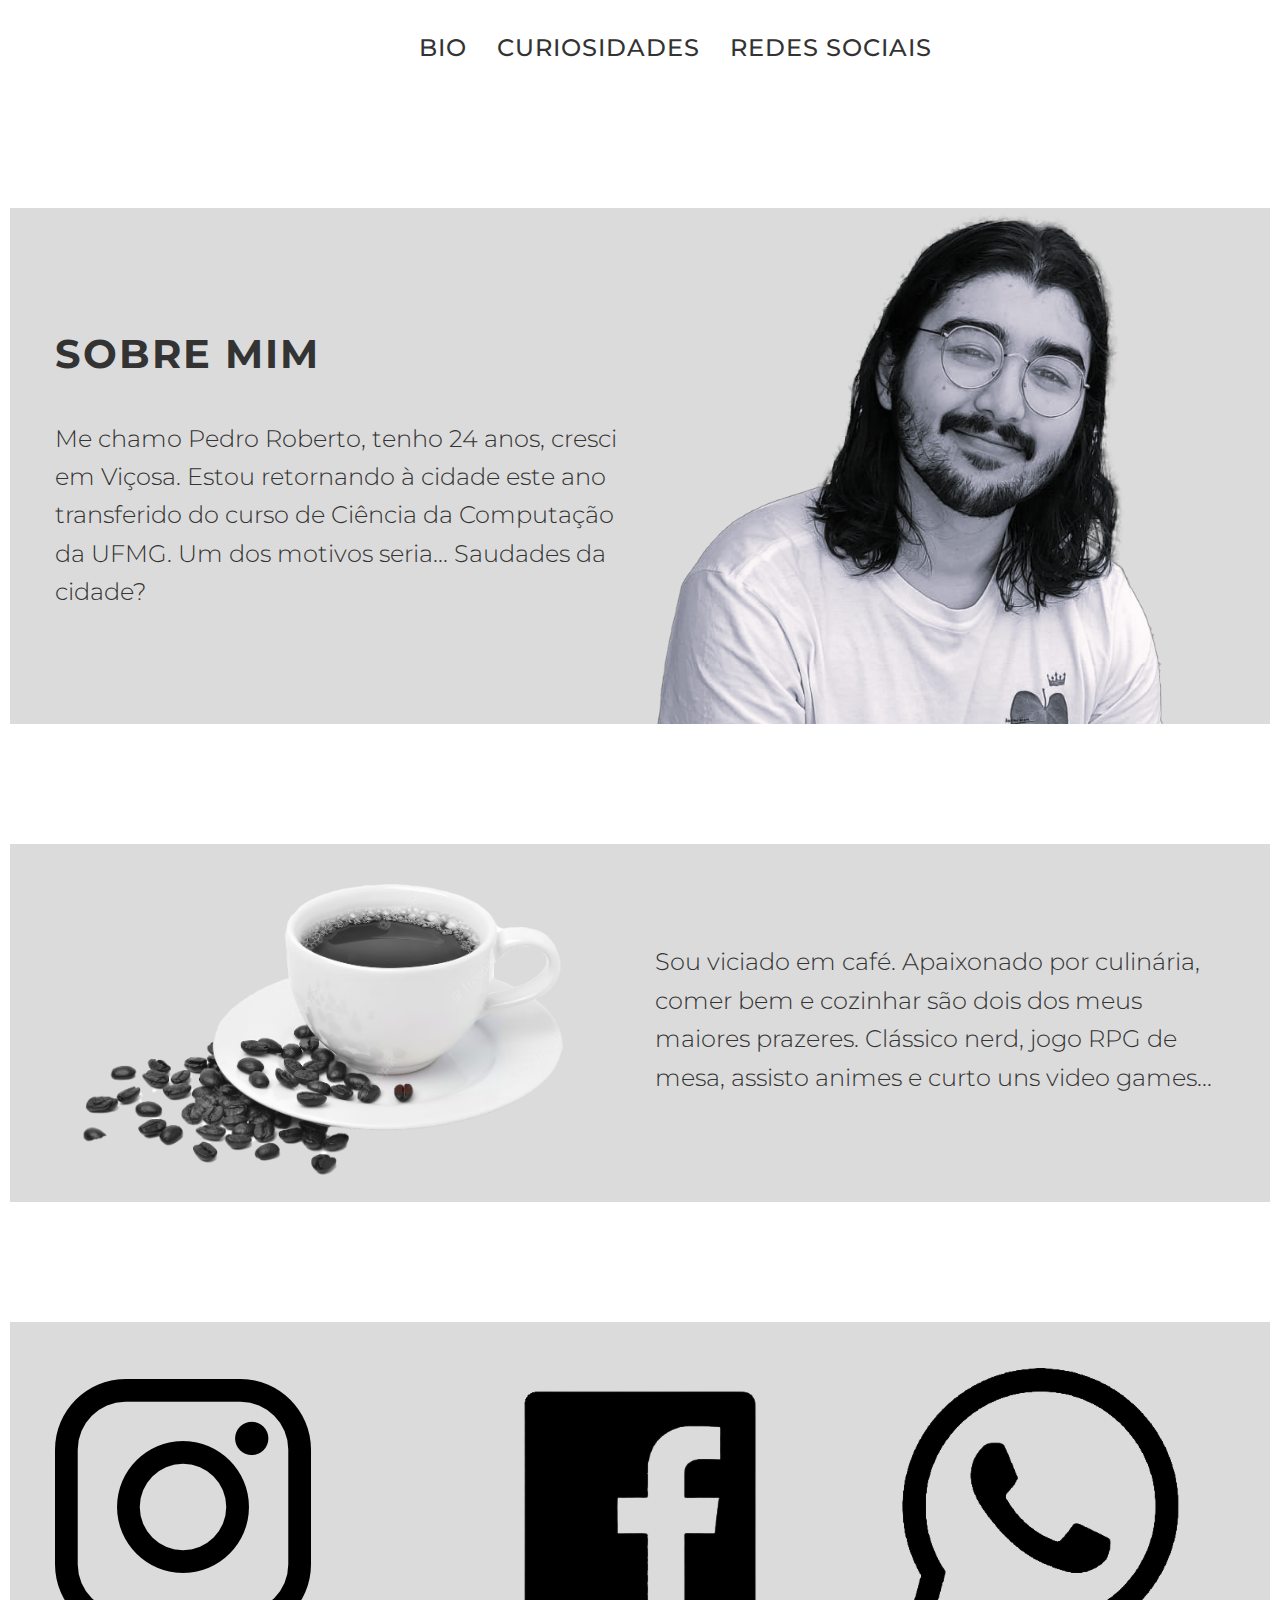
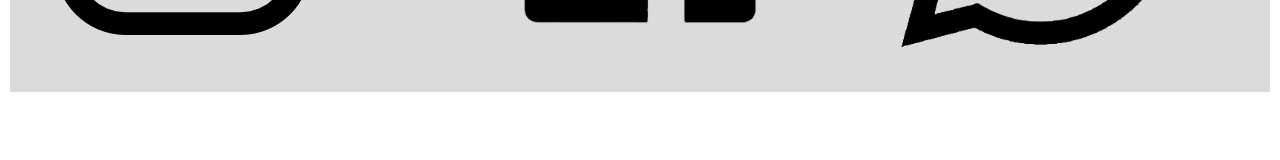
<file: Index.html>
﻿<!DOCTYPE html>
<html lang="pt-br">

<head>
    <meta charset="UTF-8">
    <title>Pedro</title>
    <link rel="stylesheet" href="assets/css/style.css">
</head>

<body>
    <header>
        <div class="container">
            <nav>
                <ul>
                    <li><a href="#bio">Bio</a></li>
                    <li><a href="#cu">Curiosidades</a></li>
                    <li><a href="#rede">Redes Sociais</a></li>
                </ul>
            </nav>
        </div>
    </header>


    <section id="sobre">
        <div class="container section-container">
            <div class="row">
                <div class="col">
                    <div class="text">
                        <h1>Sobre Mim</h1>
                        <p>Me chamo Pedro Roberto, tenho 24 anos, cresci em Viçosa. Estou retornando à cidade este ano transferido do curso de Ciência da Computação da UFMG. Um dos motivos seria... Saudades da cidade?</p>
                    </div>
                </div>
                <div class="col">
                    <img src="assets/img/Profile.png">
                </div>
            </div>
        </div>
    </section>

    <section id="cu">
        <div class="container section-container">
            <div class="row">
                <div class="col">
                    <div class="text">
                        <img src="assets/img/Cafe.png">
                    </div>
                </div>
                <div class="col">
                    <p>Sou viciado em café. Apaixonado por culinária, comer bem e cozinhar são dois dos meus maiores prazeres. Clássico nerd, jogo RPG de mesa, assisto animes e curto uns video games...</p>
                </div>
            </div>
        </div>
    </section>

    <section id="rede">
        <div class="container section-container">
            <div class="row">
                <div class="col">
                    <a href="https://www.instagram.com/pedro_robertoz/">
                        <img src="assets/img/Insta.png">
                    </a>
                </div>
                <div class="col">
                    <a href="https://www.facebook.com/pedrorobertoz">
                        <img src="assets/img/Face.png">
                    </a>
                </div>
                <div class="col">
                    <a href="https://wa.link/132z64">
                        <img src="assets/img/Zap.png">
                    </a>
                </div>
            </div>
        </div>
    </section>
</file>
<file: assets/css/style.css>
@import url('https://fonts.googleapis.com/css2?family=Montserrat:wght@300;400;500;700&display=swap');


body {
    font-family: 'Montserrat', sans-serif;
    font-weight: 400;
    font-size: 1.125rem;
    line-height: 1.8;
    background-color: #ffffff;
    color: #333;
}

.container {
    max-width: 1200px;
    margin: 0 auto;
    padding: 0 30px;
}

.section-container {
    background-color: #dbdbdb;
    margin-bottom: 30px;
}

header {
    display: flex;
    justify-content: space-between;
    align-items: center;
    height: 80px;
    margin-bottom: 60px;
}

nav {
    display: flex;
}

    nav ul {
        display: flex;
    }

    nav li {
        list-style: none;
        margin-left: 30px;
    }

    nav a {
        color: #333;
        font-size: 1.5rem;
        font-weight: 500;
        text-transform: uppercase;
        text-decoration: none;
        letter-spacing: 1px;
        transition: color 0.2s ease-in-out;
    }

        nav a:hover {
            color: #2c3e50;
        }

#sobre {
    padding: 60px 0;
}

    #sobre .container {
        max-width: 1200px;
        margin: 0 auto;
    }

    #sobre .row {
        display: flex;
        flex-wrap: wrap;
    }

    #sobre .col {
        flex: 1;
        margin: 0 15px;
        display: flex;
        align-items: center;
    }

    #sobre .text {
        flex: 1;
    }

    #sobre h1 {
        font-size: 2.5rem;
        font-weight: 700;
        color: #333;
        text-transform: uppercase;
        letter-spacing: 2px;
        margin-bottom: 30px;
    }

    #sobre p {
        font-size: 1.5rem;
        font-weight: 300;
        line-height: 1.6;
        margin-bottom: 30px;
    }

    #sobre img {
        max-width: 100%;
        height: auto;
        display: block;
        margin-left: auto;
    }

#cu {
    padding: 60px 0;
}

    #cu .container {
        max-width: 1200px;
        margin: 0 auto;
    }

    #cu .row {
        display: flex;
        flex-wrap: wrap;
    }

    #cu .col {
        flex: 1;
        margin: 0 15px;
        display: flex;
        align-items: center;
    }

    #cu .text {
        flex: 1;
    }

    #cu p {
        font-size: 1.5rem;
        font-weight: 300;
        line-height: 1.6;
        margin-bottom: 30px;
    }

    #cu img {
        max-width: 100%;
        height: auto;
        display: block;
        margin-left: auto;
    }

#rede {
    padding: 60px 0;
}

    #rede .container {
        max-width: 1200px;
        margin: 0 auto;
    }

    #rede .row {
        display: flex;
        flex-wrap: wrap;
    }

    #rede .col {
        flex: 1;
        margin: 0 15px;
        display: flex;
        align-items: center;
    }

    #rede p {
        font-size: 1.5rem;
        font-weight: 300;
        line-height: 1.6;
        margin-bottom: 30px;
    }

    #rede img {
        max-width: 100%;
        height: auto;
        display: block;
        margin-left: auto;
    }
</file>
